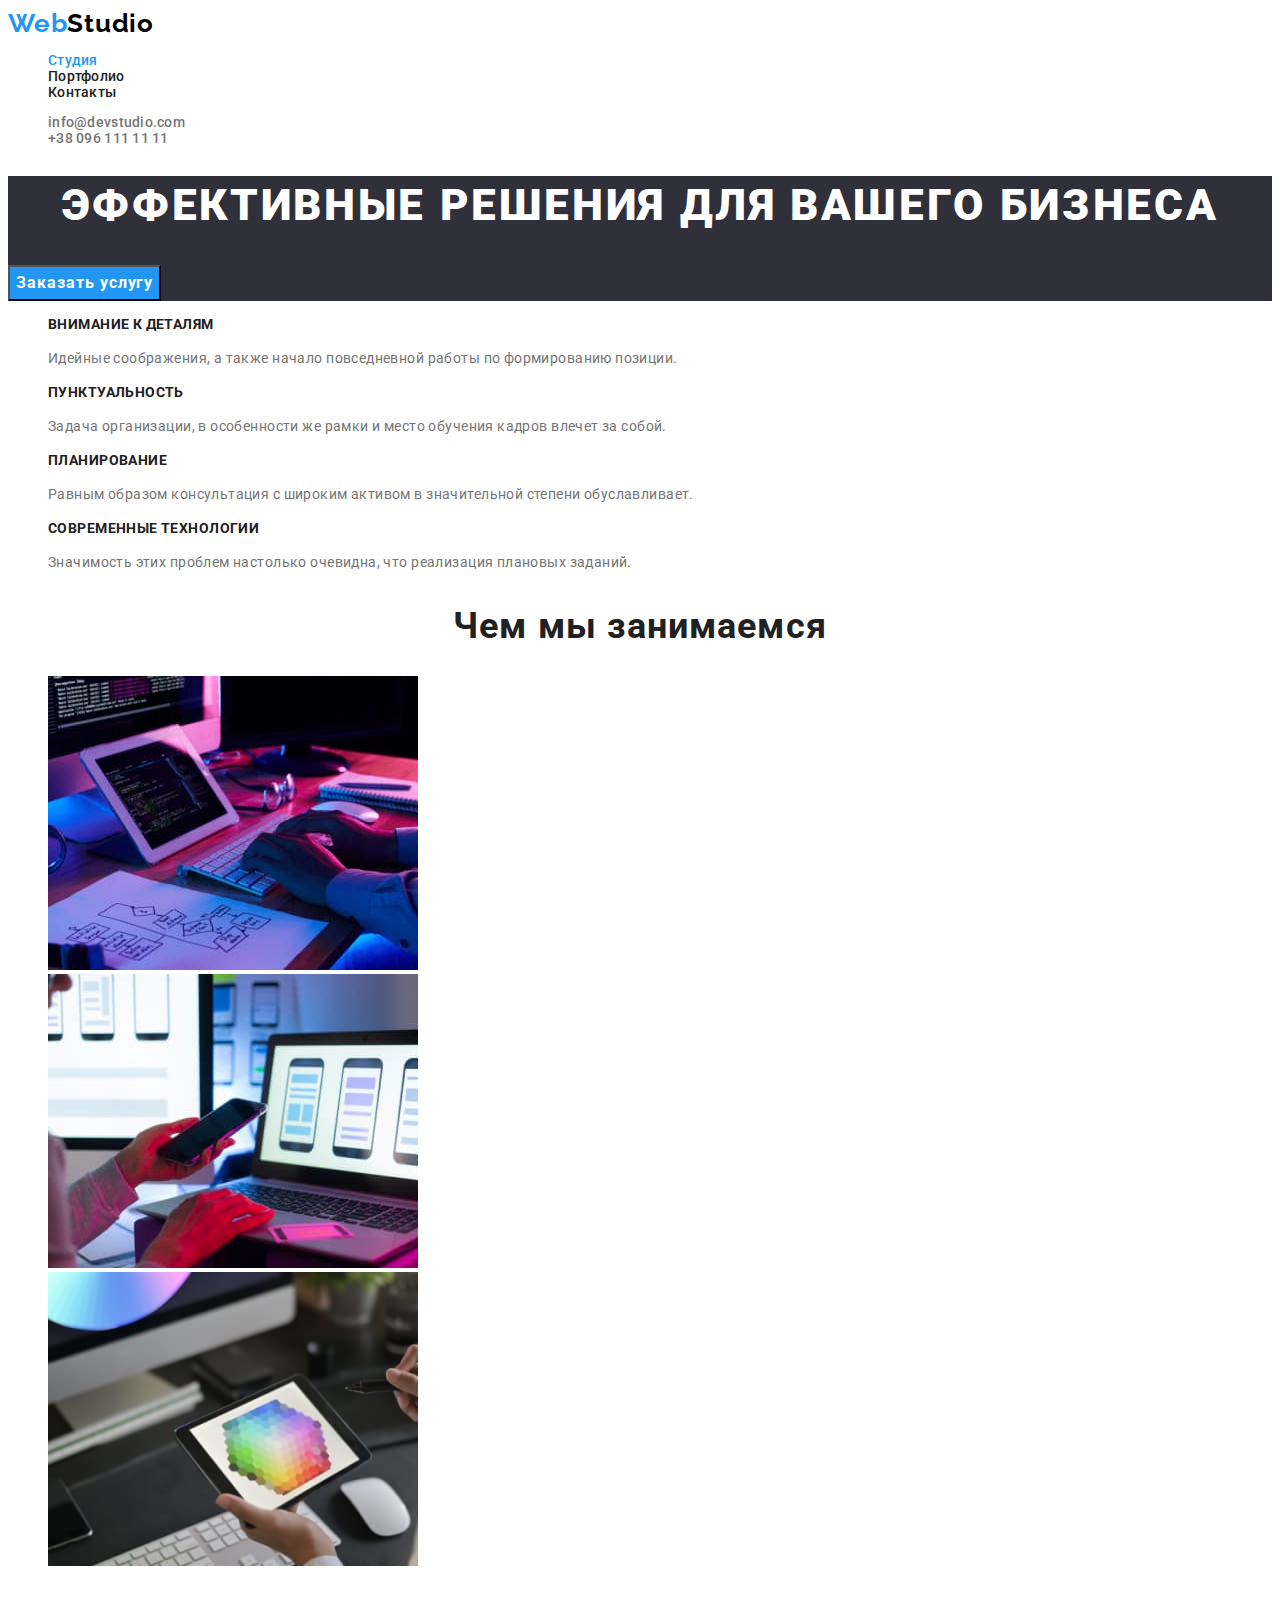
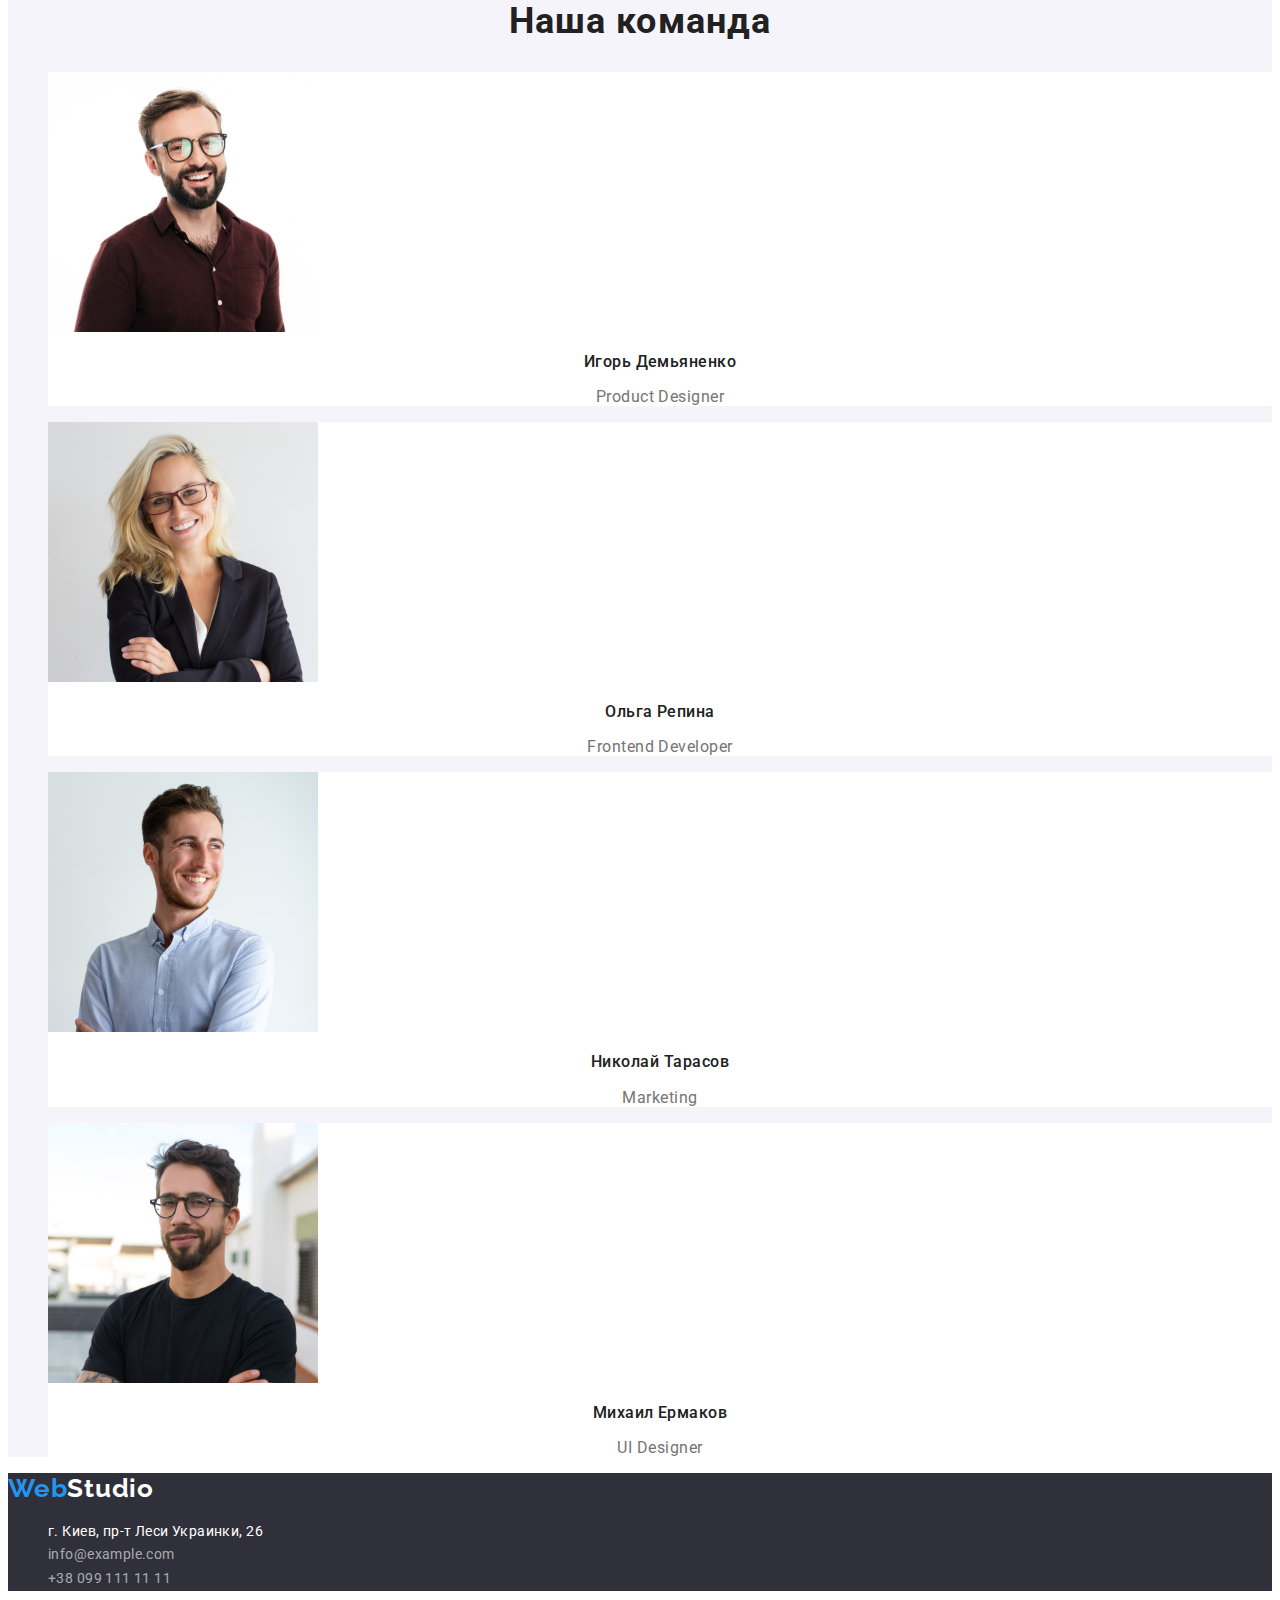
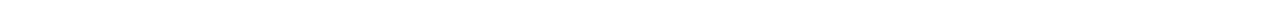
<file: index.html>
<!DOCTYPE html>
<html lang="ru">
<head>
    <meta charset="UTF-8">
    <meta name="viewport" content="width=device-width, initial-scale=1.0">
    <title>WebStudio</title>
    <link rel="preconnect" href="https://fonts.googleapis.com">
    <link rel="preconnect" href="https://fonts.gstatic.com" crossorigin>
    <link href="https://fonts.googleapis.com/css2?family=Raleway:wght@700&family=Roboto:wght@400;500;700;900&display=swap"
        rel="stylesheet">
    <link rel="stylesheet" href="./css/styles.css" rel="stylesheet">
</head>
<body>
    <header class="header">
        <nav class="site-navigation">
            <a class="logo link" href="/" lang="en">Web<span class="logo-dark">Studio</span></a>
            <ul class="navigation-list list">
                <li><a class="navigation-list-item current link" href="./index.html">Студия</a></li>
                <li><a class="navigation-list-item link" href="./portfolio.html">Портфолио</a></li>
                <li><a class="navigation-list-item link" href="">Контакты</a></li>
            </ul>
        </nav>
        <ul class="header-contact-list list">
            <li><a class="header-contact-list-item link" href="mailto:info@devstudio.com">info@devstudio.com</a></li>
            <li><a class="header-contact-list-item link" href="tel:+380961111111">+38 096 111 11 11</a></li>
        </ul>
    </header>
    <main>
        <section class="hero">
            <h1 class="hero-title">Эффективные решения для вашего бизнеса</h1>
            <button class="hero-button" type="button">Заказать услугу</button>
        </section>
        <section class="advantages">
            <h2 hidden>Наши преимущества</h2>
            <ul class="advantages-list list">
                <li>
                    <h3 class="advantage-title">Внимание к деталям</h3>
                    <p class="advantage-description">Идейные соображения, а также начало повседневной работы по формированию позиции.</p>
                </li>
                <li>
                    <h3 class="advantage-title">Пунктуальность</h3>
                    <p class="advantage-description">Задача организации, в особенности же рамки и место обучения кадров влечет за собой.</p>
                </li>
                <li>
                    <h3 class="advantage-title">Планирование</h3>
                    <p class="advantage-description">Равным образом консультация с широким активом в значительной степени обуславливает.</p>
                </li>
                <li>
                    <h3 class="advantage-title">Современные технологии</h3>
                    <p class="advantage-description">Значимость этих проблем настолько очевидна, что реализация плановых заданий.</p>
                </li>
            </ul>
        </section>
        <section class="work">
            <h2 class="work-title">Чем мы занимаемся</h2>
            <ul class="work-list list">
                <li><img src="./images/work_1.jpg" alt="програмист работает за компьютером" width="370" height="294"></li>
                <li><img src="./images/work_2.jpg" alt="дизайнер создаёт мобильное приложение" width="370" height="294"></li>
                <li><img src="./images/work_3.jpg" alt="веб-дизайнер выбирает цвет на планшете" width="370" height="294"></li>
            </ul>
        </section>
        <section class="our-team">
            <h2 class="our-team-title">Наша команда</h2>
            <ul class="team-members-list list">
                <li class="team-member-card">
                    <img src="./images/igor_demjanenko.jpg" alt="Игорь Демьяненко" width="270" height="260">
                    <h3 class="team-member">Игорь Демьяненко</h3>
                    <p class="team-member-position" lang="en">Product Designer</p>
                </li>
                <li class="team-member-card">
                    <img src="./images/olga_repina.jpg" alt="Ольга Репина" width="270" height="260">
                    <h3 class="team-member">Ольга Репина</h3>
                    <p class="team-member-position" lang="en">Frontend Developer</p>
                </li>
                <li class="team-member-card">
                    <img src="./images/nikolai_tarasov.jpg" alt="Николай Тарасов" width="270" height="260">
                    <h3 class="team-member">Николай Тарасов</h3>
                    <p class="team-member-position" lang="en">Marketing</p>
                </li>
                <li class="team-member-card">
                    <img src="./images/mihail_jermakov.jpg" alt="Михаил Ермаков" width="270" height="260">
                    <h3 class="team-member">Михаил Ермаков</h3>
                    <p class="team-member-position" lang="en">UI Designer</p>
                </li>
            </ul>
        </section>
    </main>
    <footer class="footer">
        <a class="logo link" href="/" lang="en">Web<span class="logo-light">Studio</span></a>
        <address class="contact-info">
            <ul class="contact-info-list list">
                <li><a class="contact-info-address link" href="https://goo.gl/maps/wHL1C9xRJ9u7i1A47" target="_blank" rel="noopener noreferrer">г. Киев, пр-т Леси Украинки, 26</a></li>
                <li><a class="contact-info-mail link" href="mailto:info@example.com">info@example.com</a></li>
                <li><a class="contact-info-phone link" href="tel:+380991111111">+38 099 111 11 11</a></li>
            </ul>
        </address>
    </footer>
    
</body>
</html>
</file>
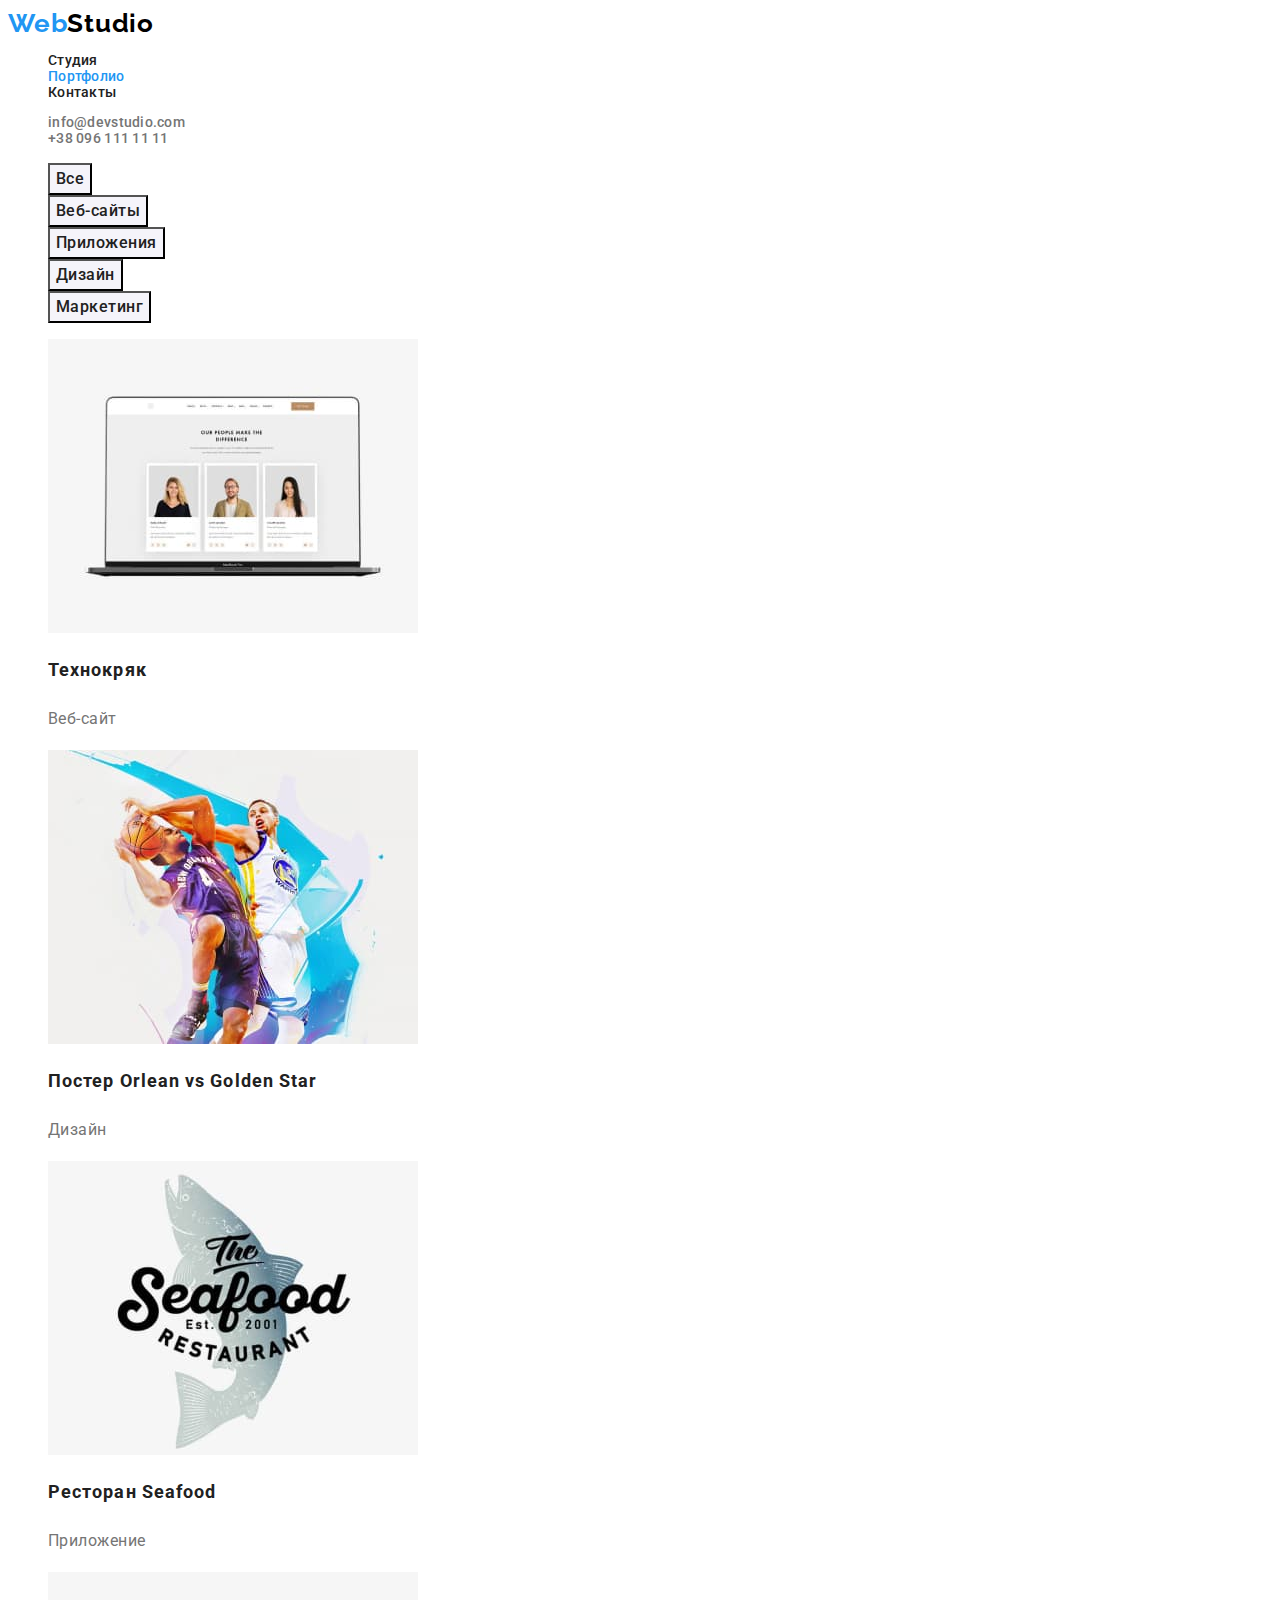
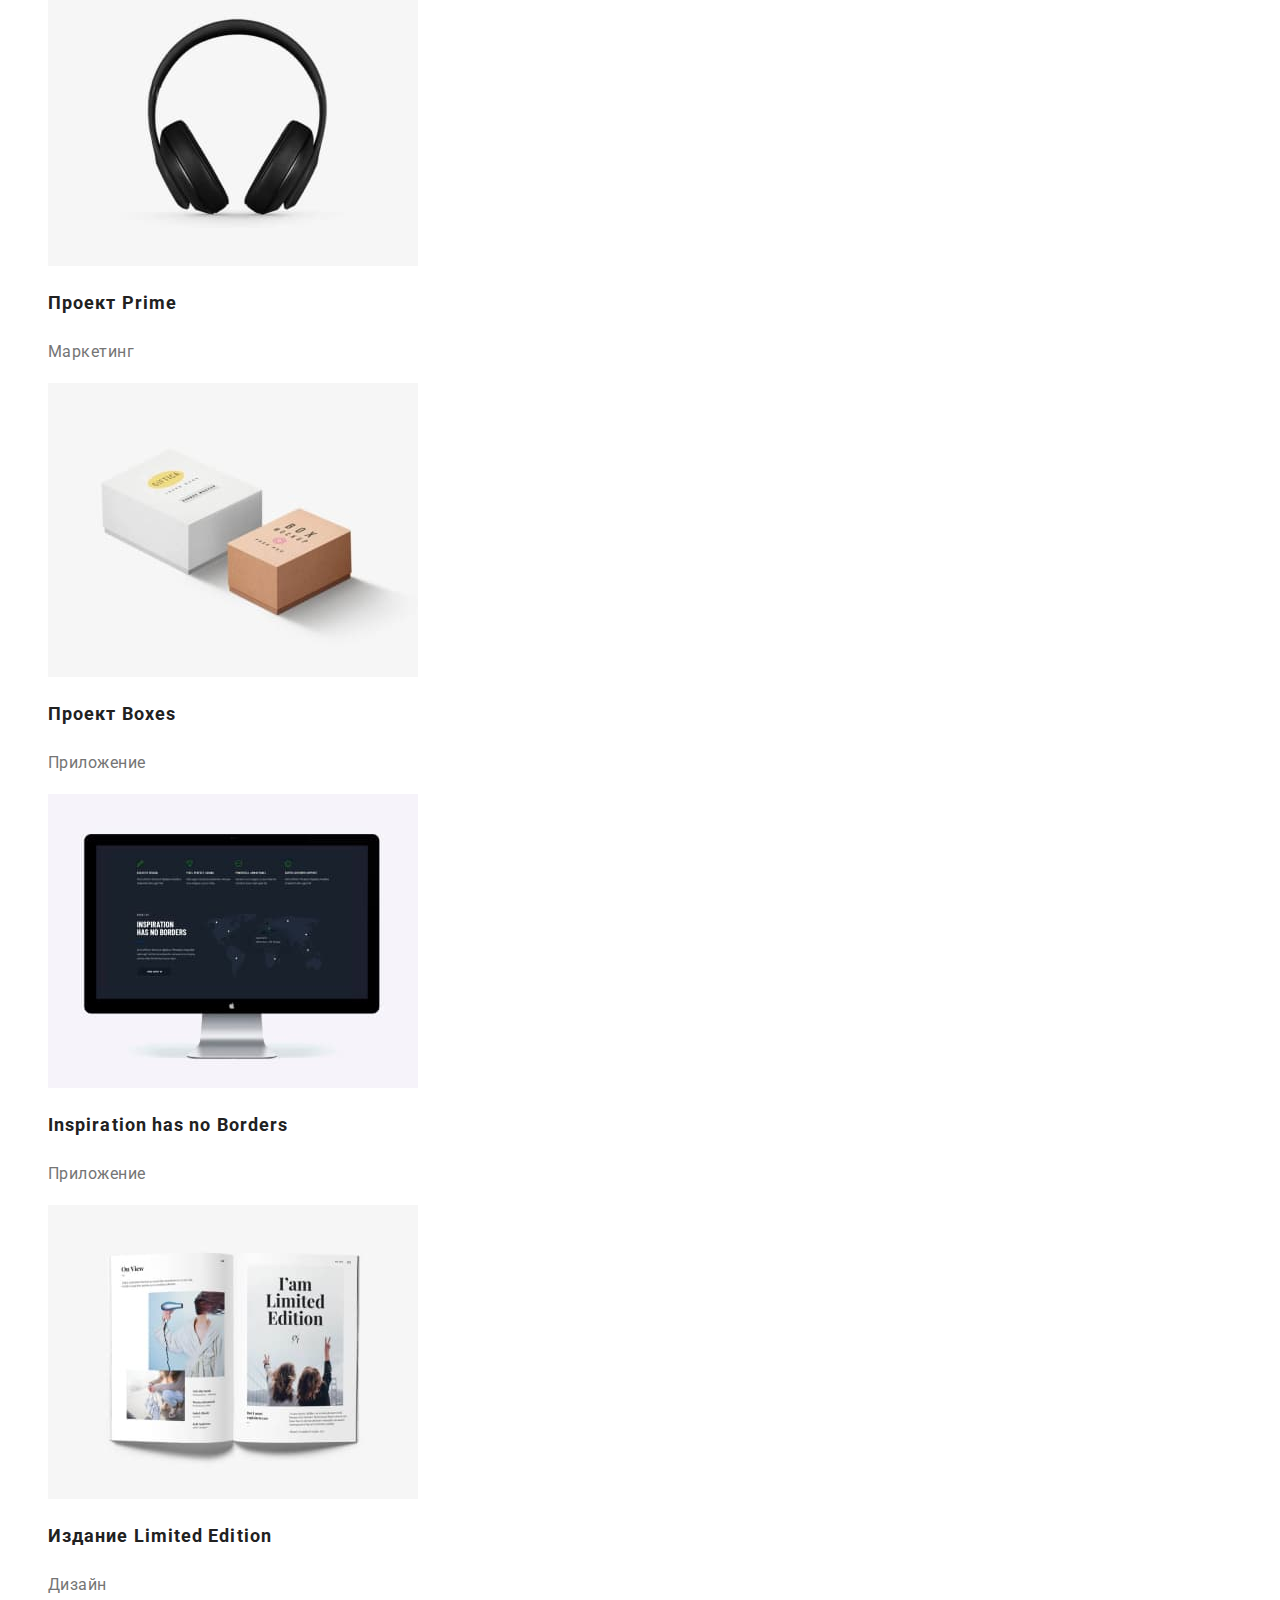
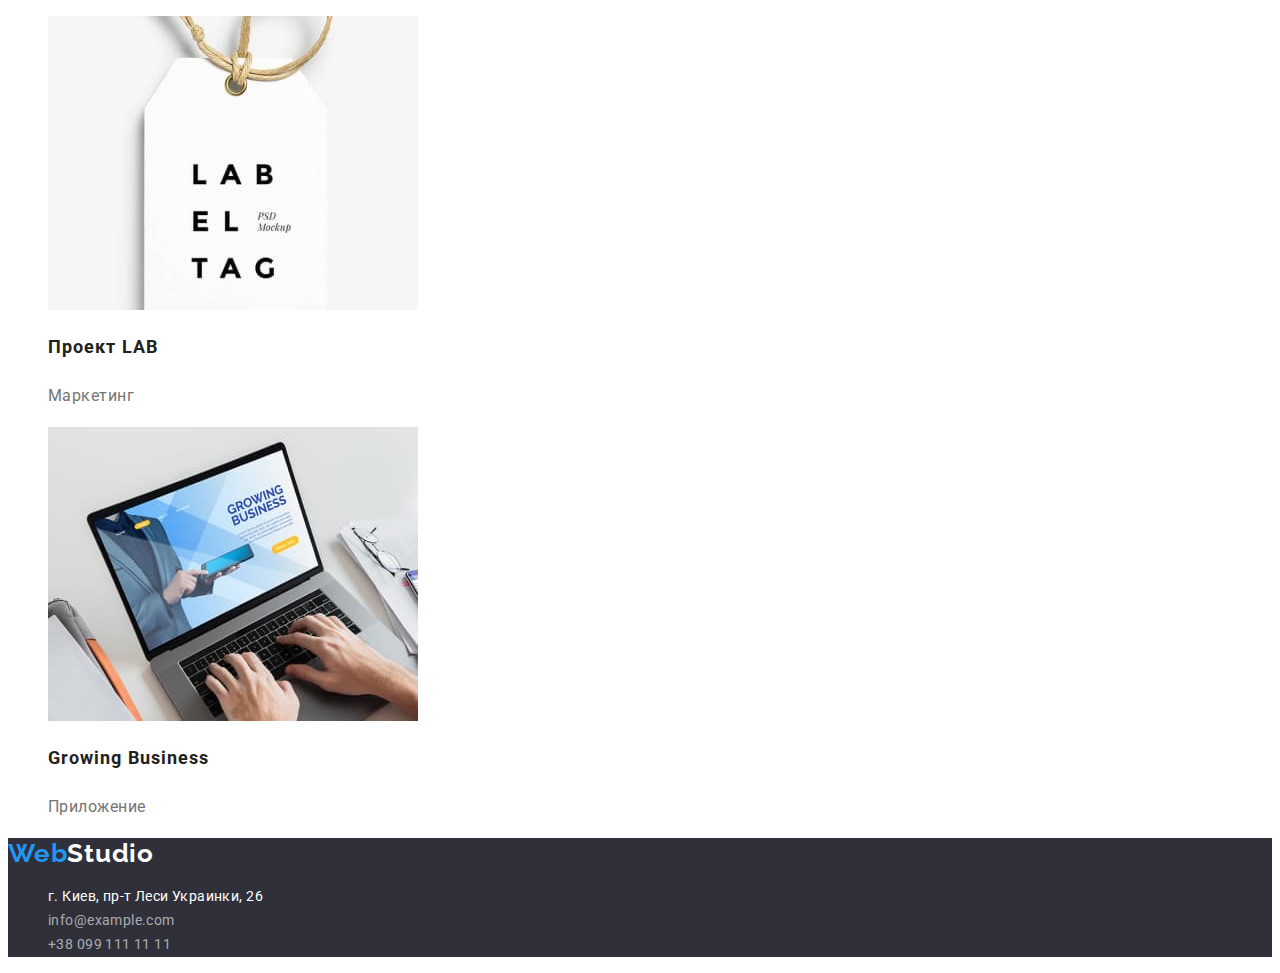
<file: portfolio.html>
<!DOCTYPE html>
<html lang="ru">
<head>
    <meta charset="UTF-8">
    <meta http-equiv="X-UA-Compatible" content="IE=edge">
    <meta name="viewport" content="width=device-width, initial-scale=1.0">
    <title>Портфолио</title>
    <link rel="preconnect" href="https://fonts.googleapis.com">
    <link rel="preconnect" href="https://fonts.gstatic.com" crossorigin>
    <link href="https://fonts.googleapis.com/css2?family=Raleway:wght@700&family=Roboto:wght@400;500;700;900&display=swap"
        rel="stylesheet">
    <link rel="stylesheet" href="./css/styles.css" rel="stylesheet">
</head>
<body>
    <header class="header">
        <nav class="site-navigation">
            <a class="logo link" href="/" lang="en">Web<span class="logo-dark">Studio</span></a>
            <ul class="navigation-list list">
                <li><a class="navigation-list-item link" href="./index.html">Студия</a></li>
                <li><a class="navigation-list-item current link" href="./portfolio.html">Портфолио</a></li>
                <li><a class="navigation-list-item link" href="">Контакты</a></li>
            </ul>
        </nav>
        <ul class="header-contact-list list">
            <li><a class="header-contact-list-item link" href="mailto:info@devstudio.com">info@devstudio.com</a></li>
            <li><a class="header-contact-list-item link" href="tel:+380961111111">+38 096 111 11 11</a></li>
        </ul>
    </header>
    <main>
        <section>
            <h1 hidden>Наши работы</h1>
            <ul class="portfolio-filter list">
                <li><button class="portfolio-filter-button" type="button">Все</button></li>
                <li><button class="portfolio-filter-button" type="button">Веб-сайты</button></li>
                <li><button class="portfolio-filter-button" type="button">Приложения</button></li>
                <li><button class="portfolio-filter-button" type="button">Дизайн</button></li>
                <li><button class="portfolio-filter-button" type="button">Маркетинг</button></li>
            </ul>
            <ul class="projects list">
                <li class="projects-item">
                    <img src="./images/technokrjak.jpg" alt="главная страница сайта технокряк" width="370" height="294">
                    <h2 class="projects-item-title">Технокряк</h2>
                    <p class="projects-item-class">Веб-сайт</p>
                </li>
                <li class="projects-item">
                    <img src="./images/new_orlean_vs_golden_star.jpg" alt="постер к баскетбольному матчу" width="370" height="294">
                    <h2 class="projects-item-title">Постер <span lang="en">Orlean vs Golden Star</span></h2>
                    <p class="projects-item-class">Дизайн</p>
                </li>
                <li class="projects-item">
                    <img src="./images/seafood_restaurant.jpg" alt="заглавная картинка приложения ресторана морепродуктов" width="370" height="294">
                    <h2 class="projects-item-title">Ресторан <span lang="en">Seafood</span></h2>
                    <p class="projects-item-class">Приложение</p>
                </li>
                <li class="projects-item">
                    <img src="./images/prime_project.jpg" alt="изображение наушников" width="370" height="294">
                    <h2 class="projects-item-title">Проект <span lang="en">Prime</span></h2>
                    <p class="projects-item-class">Маркетинг</p>
                </li>
                <li class="projects-item">
                    <img src="./images/boxes_project.jpg" alt="две коробки на белой поверхности" width="370" height="294">
                    <h2 class="projects-item-title">Проект <span lang="en">Boxes</span></h2>
                    <p class="projects-item-class">Приложение</p>
                </li>
                <li class="projects-item">
                    <img src="./images/inspiration_has_no_borders.jpg" alt="главная страница сайта" width="370"
                        height="294">
                    <h2 class="projects-item-title" lang="en">Inspiration has no Borders</h2>
                    <p class="projects-item-class">Приложение</p>
                </li>
                <li class="projects-item">
                    <img src="./images/limited_edition.jpg" alt="открытый журнал на белой поверхности" width="370" height="294">
                    <h2 class="projects-item-title">Издание <span lang="en">Limited Edition</span></h2>
                    <p class="projects-item-class">Дизайн</p>
                </li>
                <li class="projects-item">
                    <img src="./images/lab_project.jpg" alt="белая этикетка с чёрной надписью" width="370" height="294">
                    <h2 class="projects-item-title">Проект <span lang="en">LAB</span></h2>
                    <p class="projects-item-class">Маркетинг</p>
                </li>
                <li class="projects-item">
                    <img src="./images/growing_business.jpg" alt="человек работает на ноутбуке" width="370" height="294">
                    <h2 class="projects-item-title" lang="en">Growing Business</h2>
                    <p class="projects-item-class">Приложение</p>
                </li>
            </ul>
        </section>
    </main>
    <footer class="footer">
        <a class="logo link" href="/" lang="en">Web<span class="logo-light">Studio</span></a>
        <address class="contact-info">
            <ul class="contact-info-list list">
                <li><a class="contact-info-address link" href="https://goo.gl/maps/wHL1C9xRJ9u7i1A47" target="_blank" rel="noopener noreferrer">г. Киев, пр-т
                        Леси Украинки, 26</a></li>
                <li><a class="contact-info-mail link" href="mailto:info@example.com">info@example.com</a></li>
                <li><a class="contact-info-phone link" href="tel:+380991111111">+38 099 111 11 11</a></li>
            </ul>
        </address>
    </footer>
    
</body>
</html>
</file>
<file: css/styles.css>
:root{
    --accent-color: #2196F3;
    --grey-background-color: #2F303A;
    --secondary-accent-color: #188CE8;
    --title-color: #212121;
    --light-background-color: #ffffff;
    --light-grey-background-color: #F5F4FA;
    --text-color: #757575;
    --transparent-white-color: rgba(255, 255, 255, 0.6);
    --dark-logo-black-color: #000000;

}

.list {
    list-style: none;
}
.link {
    text-decoration: none;
}
body {
    font-family: 'Roboto', sans-serif;
    color: var(--text-color)
}

/* ===========HEADER========= */

.header {
    background-color: var(--light-background-color);
}
.logo {
    font-family: 'Raleway', sans-serif;
        font-weight: 700;
        font-size: 26px;
        line-height: 1.19;
        letter-spacing: 0.03em;
        color: var(--accent-color);
}
.logo-dark {
    color: var(--dark-logo-black-color);
}
.navigation-list,
.header-contact-list {
        font-weight: 500;
        font-size: 14px;
        line-height: 1.14;
        letter-spacing: 0.02em;
}
.navigation-list {
    color: var(--title-color);
}
.navigation-list-item {
    color: var(--title-color);
}
.header-contact-list-item {
    color: inherit;
}
.navigation-list-item.current,
.navigation-list-item:hover,
.navigation-list-item:focus,
.header-contact-list-item:hover,
.header-contact-list-item:focus {
    color: var(--accent-color);
}


/*===========HERO==========*/

.hero {
    background-color: var(--grey-background-color);
}
.hero-title {
        font-weight: 900;
        font-size: 44px;
        line-height: 1.36;    
        text-align: center;
        letter-spacing: 0.06em;
        text-transform: uppercase;
        color: var(--light-background-color);
}
.hero-button {
        font-family: inherit;
        font-weight: 700;
        font-size: 16px;
        line-height: 1.85;
        text-align: center;
        letter-spacing: 0.06em;
        color: var(--light-background-color);
        background-color: var(--accent-color);
        cursor: pointer;
}
.hero-button:hover,
.hero-button:focus {
    background-color: var(--secondary-accent-color);
}

/*===========ADVANTAGES SECTION=========*/

.advantage-title {
        font-weight: 700;
        font-size: 14px;
        line-height: 1.14;
        letter-spacing: 0.03em;
        text-transform: uppercase;
        color: var(--title-color);
}
.advantage-description {
        font-size: 14px;
        line-height: 1.71;
        letter-spacing: 0.03em;
}

/*===========OUR WORK SECTION===========*/

.work-title,
.our-team-title {
        font-weight: 700;
        font-size: 36px;
        line-height: 1.17;
        text-align: center;
        letter-spacing: 0.03em;
        color: var(--title-color);
}

/*===============OUR TEAM============*/

.our-team {
    background-color: var(--light-grey-background-color);
}
.team-member-card {
    background-color: var(--light-background-color);
}
.team-member,
.team-member-position {
    font-size: 16px;
    line-height: 1.19;
    text-align: center;
    letter-spacing: 0.03em;   
}
.team-member {
    font-weight: 500;
    color: var(--title-color); 
}

/*==================FOOTER=============*/

.logo-light {
    color: var(--light-background-color);
}
.footer {
    background-color: var(--grey-background-color);
}
.contact-info {
    font-style: normal;
}
.contact-info-mail,
.contact-info-phone,
.contact-info-address {
    font-size: 14px;
    line-height: 1.71;
    letter-spacing: 0.03em;
}
.contact-info-address {
    color: var(--light-background-color);
}
.contact-info-mail,
.contact-info-phone {
    color: var(--transparent-white-color);
}
.contact-info-address:hover,
.contact-info-address:focus,
.contact-info-mail:hover,
.contact-info-mail:focus,
.contact-info-phone:hover,
.contact-info-phone:focus {
    color: var(--accent-color)
}

/*=================PORTFOLIO===============*/

.portfolio-filter-button {
    font-family: inherit;
    font-weight: 500;
    font-size: 16px;
    line-height: 1.63;
    text-align: center;
    letter-spacing: 0.03em;
    color: var(--title-color);
    background-color: var(--light-grey-background-color);
    cursor: pointer;
}
.portfolio-filter-button:hover,
.portfolio-filter-button:focus {
    color: var(--light-background-color);
    background-color: var(--accent-color);
}
.projects-list-item {
    background-color: var(--light-background-color);
}
.projects-item-title {
    font-weight: 700;
    font-size: 18px;
    line-height: 2;
    letter-spacing: 0.06em;
    color: var(--title-color);
}
.projects-item-class {
    font-size: 16px;
    line-height: 1.88;
    letter-spacing: 0.03em;
}
</file>
